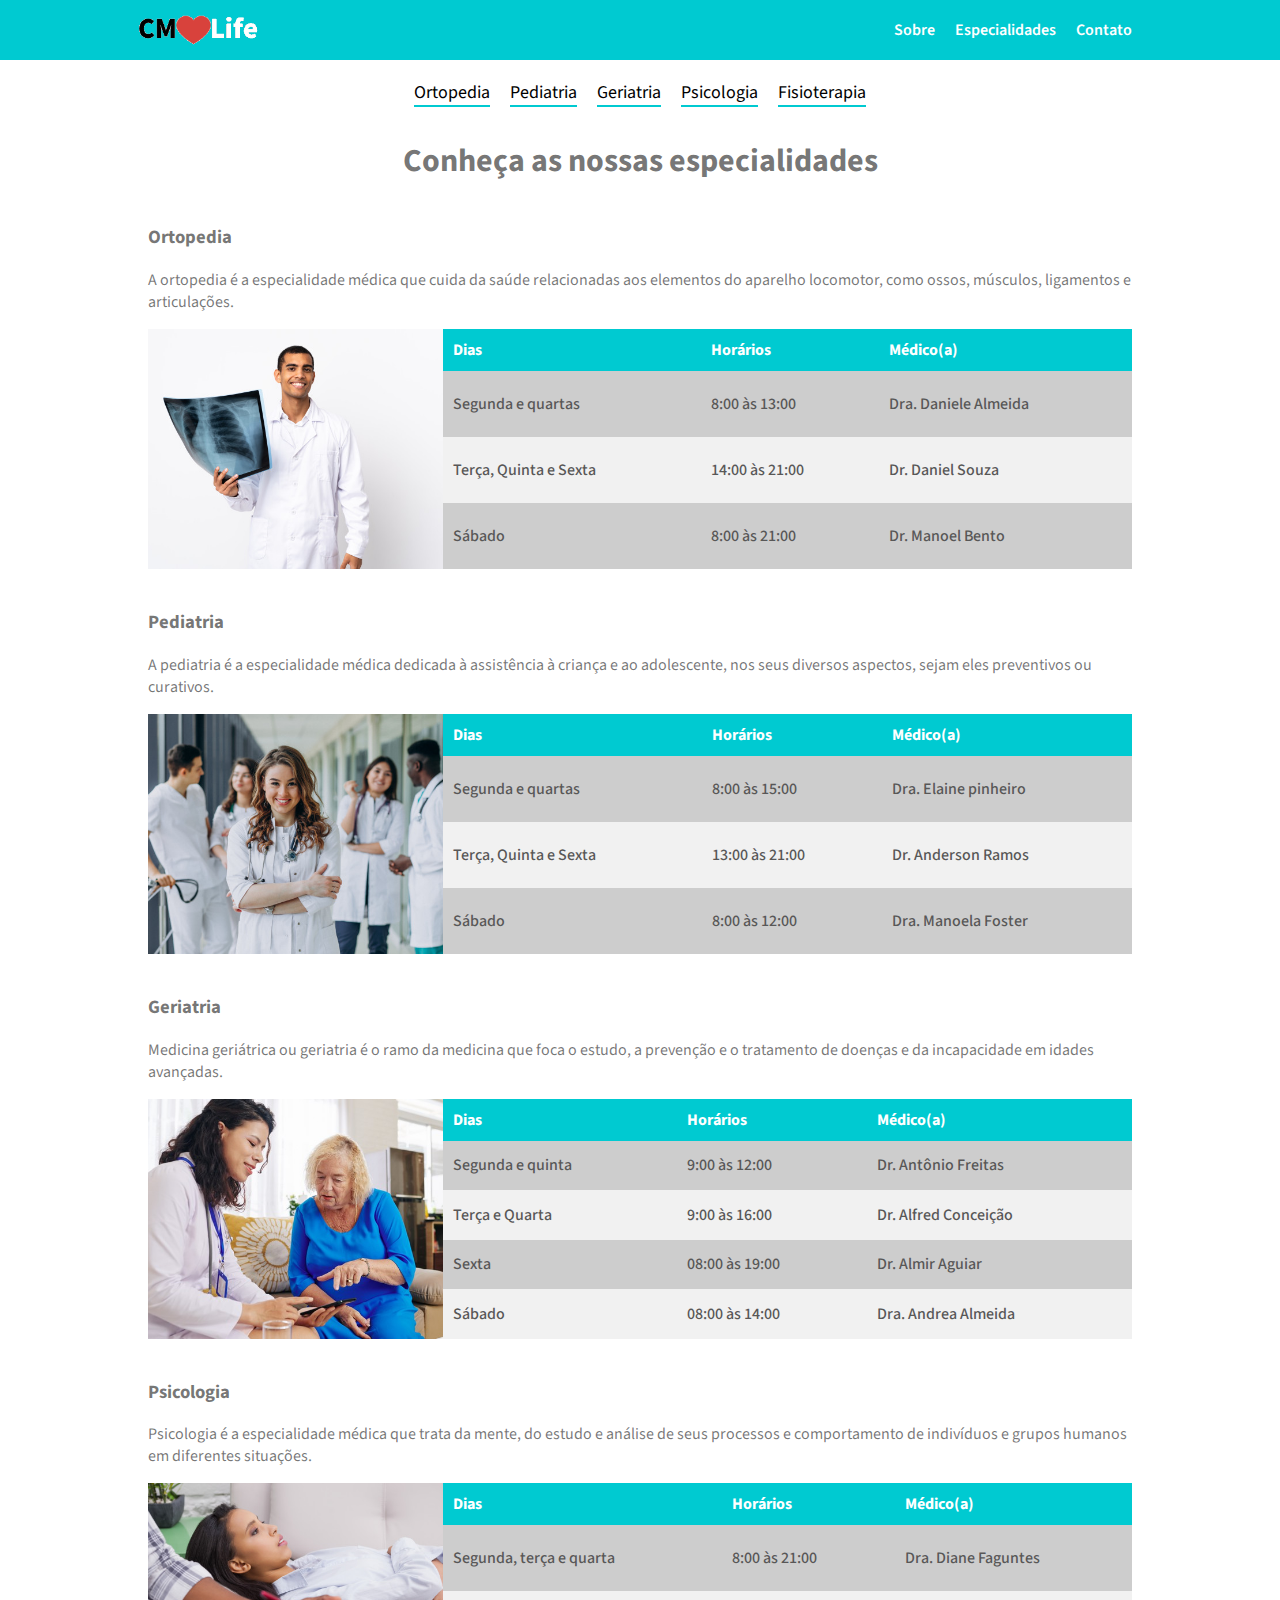
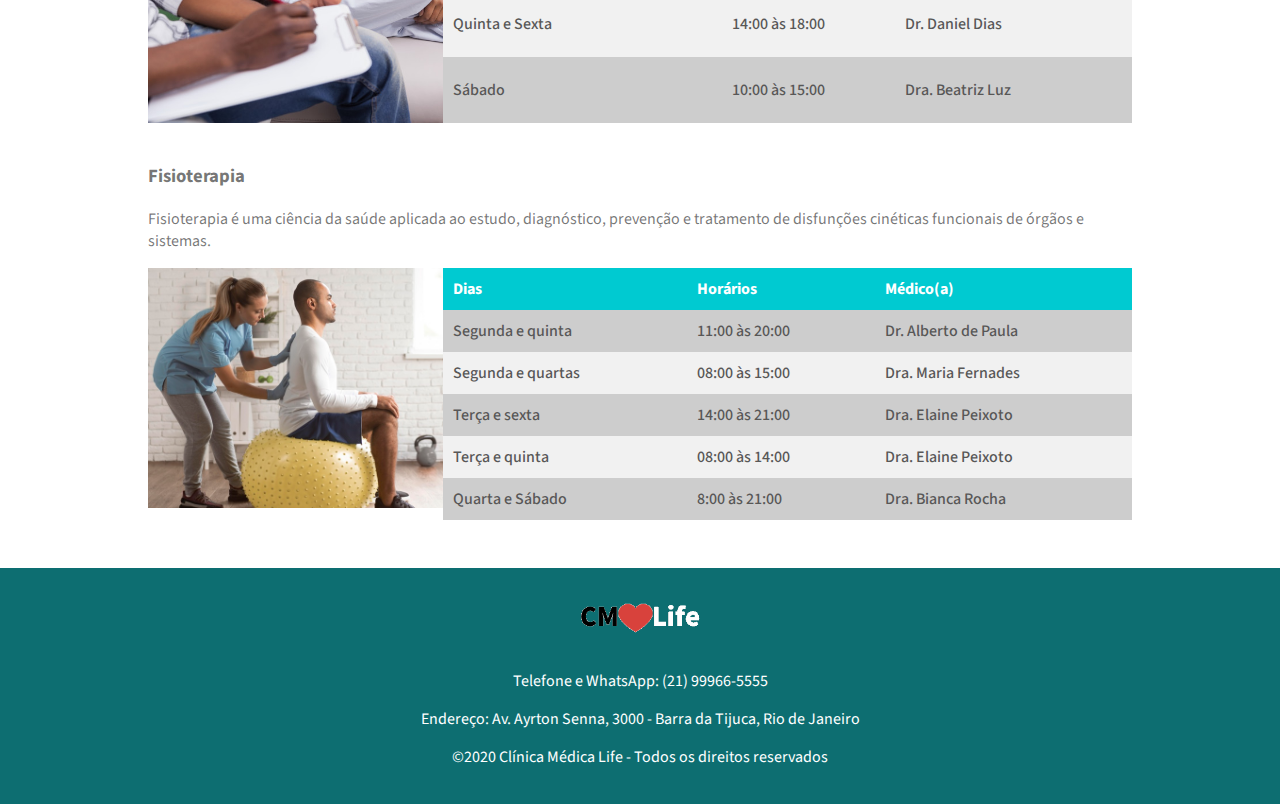
<file: clinica-medica/especialidades.html>
<!DOCTYPE html>
<html>
<head>
  <meta charset="UTF-8">
  <meta name="viewport" content="width=device-width, initial-scale=1.0">
  <link rel="stylesheet" href="css/estilo.css">
  <link rel="stylesheet" href="css/estilo-especialidades.css">
  <link href="https://fonts.googleapis.com/css2?family=Source+Sans+Pro:ital,wght@0,200;0,300;0,400;0,600;0,700;0,900;1,200;1,300;1,400;1,600;1,700;1,900&display=swap" rel="stylesheet">
  <title>CMLife - Especialidades</title>
</head>

<body>
  <header class="topo">
    <div class="container">
      <div class="topo-titulo">
        <a href="index.html">
          <img class="topo-logo" src="assets/logo.png" alt="Clínica Médica" title="Clínica Médica Life">
        </a>
      </div>

      <nav class="topo-links">
        <a href="index.html#sobre">Sobre</a>
        <a href="especialidades.html">Especialidades</a>
        <a href="index.html#contato">Contato</a>
      </nav>
    </div>
  </header>

  <main>
    <section class="conteiner-links-especialidades">
      <div class="container links-especialidades">
        <a href="#ortopedia">Ortopedia</a>
        <a href="#pediatria">Pediatria</a>
        <a href="#geriatria">Geriatria</a>
        <a href="#psicologia">Psicologia</a>
        <a href="#fisioterapia">Fisioterapia</a>
      </div>

      <h1>Conheça as nossas especialidades</h1>
    </section>

    <section id="ortopedia" class="container sessao-especialidade">
      <div class="container-titulo">
        <h3>Ortopedia</h3>
        <p>A ortopedia é a especialidade médica que cuida da saúde relacionadas aos elementos do aparelho locomotor, como ossos, músculos, ligamentos e articulações.</p>
      </div>

      <div class="box-tabela-especialista">
          <img src="assets/ortopedia.png" alt="Ortopedia" title="Ortopedia">

          <table class="tabela-especialistas">
            <thead>
              <tr>
                <th>Dias</th>
                <th>Horários</th>
                <th>Médico(a)</th>
              </tr>
            </thead>

            <tbody>
              <tr>
                <td>Segunda e quartas</td>
                <td>8:00 às 13:00</td>
                <td>Dra. Daniele Almeida</td>
              </tr>
              <tr>
                <td>Terça, Quinta e Sexta</td>
                <td>14:00 às 21:00</td>
                <td>Dr. Daniel Souza</td>
              </tr>
              <tr>
                <td>Sábado</td>
                <td>8:00 às 21:00</td>
                <td>Dr. Manoel Bento</td>
              </tr>
            </tbody>
          </table>
      </div>
    </section>

    <section id="pediatria" class="container sessao-especialidade">
      <div class="container-titulo">
        <h3>Pediatria</h3>
        <p>A pediatria é a especialidade médica dedicada à assistência à criança e ao adolescente, nos seus diversos aspectos, sejam eles preventivos ou curativos.</p>
      </div>

      <div class="box-tabela-especialista">
          <img src="assets/pediatra2.png" alt="Pediatria" title="Pediatria">
          <table class="tabela-especialistas">
            <thead>
              <tr>
                <th>Dias</th>
                <th>Horários</th>
                <th>Médico(a)</th>
              </tr>
            </thead>

            <tbody>
              <tr>
                <td>Segunda e quartas</td>
                <td>8:00 às 15:00</td>
                <td>Dra. Elaine pinheiro</td>
              </tr>
              <tr>
                <td>Terça, Quinta e Sexta</td>
                <td>13:00 às 21:00</td>
                <td>Dr. Anderson Ramos</td>
              </tr>
              <tr>
                <td>Sábado</td>
                <td>8:00 às 12:00</td>
                <td>Dra. Manoela Foster</td>
              </tr>
            </tbody>
          </table>
      </div>
    </section>

    <section id="geriatria" class="container sessao-especialidade">
      <div class="container-titulo">
        <h3>Geriatria</h3>
        <p>Medicina geriátrica ou geriatria é o ramo da medicina que foca o estudo, a prevenção e o tratamento de doenças e da incapacidade em idades avançadas.</p>
      </div>

      <div class="box-tabela-especialista">
        <img src="assets/geriatra.png" alt="Geriatria" title="Geriatria">

        <table class="tabela-especialistas">
          <thead>
            <tr>
              <th>Dias</th>
              <th>Horários</th>
              <th>Médico(a)</th>
            </tr>
          </thead>

          <tbody>
            <tr>
              <td>Segunda e quinta</td>
              <td>9:00 às 12:00</td>
              <td>Dr. Antônio Freitas</td>
            </tr>
            <tr>
              <td>Terça e Quarta</td>
              <td>9:00 às 16:00</td>
              <td>Dr. Alfred Conceição</td>
            </tr>
            <tr>
              <td>Sexta</td>
              <td>08:00 às 19:00</td>
              <td>Dr. Almir Aguiar</td>
            </tr>
            <tr>
              <td>Sábado</td>
              <td>08:00 às 14:00</td>
              <td>Dra. Andrea Almeida</td>
            </tr>
          </tbody>
        </table>
      </div>
    </section>

    <section id="psicologia" class="container sessao-especialidade">
      <div class="container-titulo">
        <h3>Psicologia</h3>
        <p>Psicologia é a especialidade médica que trata da mente, do estudo e análise de seus processos e comportamento de indivíduos e grupos humanos em diferentes situações.</p>
      </div>

      <div class="box-tabela-especialista">
          <img src="assets/psicologo.png" alt="Psicologia" title="Psicologia">
          <table class="tabela-especialistas">
            <thead>
              <tr>
                <th>Dias</th>
                <th>Horários</th>
                <th>Médico(a)</th>
              </tr>
            </thead>

            <tbody>
              <tr>
                <td>Segunda, terça e quarta</td>
                <td>8:00 às 21:00</td>
                <td>Dra. Diane Faguntes</td>
              </tr>
              <tr>
                <td>Quinta e Sexta</td>
                <td>14:00 às 18:00</td>
                <td>Dr. Daniel Dias</td>
              </tr>
              <tr>
                <td>Sábado</td>
                <td>10:00 às 15:00</td>
                <td>Dra. Beatriz Luz</td>
              </tr>
            </tbody>
          </table>
      </div>
    </section>

    <section id="fisioterapia" class="container sessao-especialidade">
      <div class="container-titulo">
        <h3>Fisioterapia</h3>
        <p>Fisioterapia é uma ciência da saúde aplicada ao estudo, diagnóstico, prevenção e tratamento de disfunções cinéticas funcionais de órgãos e sistemas.</p>
      </div>

      <div class="box-tabela-especialista">
          <img src="assets/fisioterapia.png" alt="Fisioterapia" title="Fisioterapia">
          <table class="tabela-especialistas">
            <thead>
              <tr>
                <th>Dias</th>
                <th>Horários</th>
                <th>Médico(a)</th>
              </tr>
            </thead>

            <tbody>
              <tr>
                <td>Segunda e quinta</td>
                <td>11:00 às 20:00</td>
                <td>Dr. Alberto de Paula</td>
              </tr>
              <tr>
                <td>Segunda e quartas</td>
                <td>08:00 às 15:00</td>
                <td>Dra. Maria Fernades</td>
              </tr>
              <tr>
                <td>Terça e sexta</td>
                <td>14:00 às 21:00</td>
                <td>Dra. Elaine Peixoto</td>
              </tr>
              <tr>
                <td>Terça e quinta</td>
                <td>08:00 às 14:00</td>
                <td>Dra. Elaine Peixoto</td>
              </tr>
              <tr>
                <td>Quarta e Sábado</td>
                <td>8:00 às 21:00</td>
                <td>Dra. Bianca Rocha</td>
              </tr>
            </tbody>

          </table>
      </div>
    </section>
  </main>

  <footer>
    <div class="container">
      <img class="topo-logo" src="assets/logo.png" alt="Clínica Médica" title="Clínica Médica Life">

      <p>
        Telefone e WhatsApp: (21) 99966-5555
      </p>

      <p>
        Endereço: Av. Ayrton Senna, 3000 - Barra da Tijuca, Rio de Janeiro
      </p>

      <p>
        ©2020 Clínica Médica Life  - Todos os direitos reservados
      </p>
    </div>
  </footer>
</body>
</html>
</file>
<file: clinica-medica/css/estilo.css>
/* Estilos Gerais */
* {
    box-sizing: border-box;
    scroll-behavior: smooth;
  }
  
  body {
    margin: 0;
    padding: 0;
    background-color: #fff;
    font-family: 'Source Sans Pro', sans-serif;
    
  }
  
  main {
    color: #0000008c;
    margin-bottom: 60px;
  }
  
  .container {
    max-width: 1024px;
    margin: 0 auto;
  }
  
  .container-conteudo {
    max-width: 600px;
    margin: 0 auto;
    text-align: center;
  }
  
  .container-conteudo h2, .container-conteudo h3 {
    margin:0;
  }
  
  /* Início CSS Topo */
  .topo {
    background-color: #00cad1;
    width: 100%;
  }
  .topo .container {
    display: flex;
    align-items: center;
    justify-content: space-between;
    width: 100%;
    min-height: 60px;
    padding: 0 10px;
    margin: 0 auto;
  }
  
  .topo-titulo {
    font-weight: 600;
    font-size: 28px;
    color: #fff;
    display: flex;
    justify-content: center;
    align-items: center;
  }
  .topo-titulo a {
    display: flex;
  }
  
  .topo-logo {
    height: 60px;
  }
  
  .topo-links{
    display: flex;
  }
  
  .topo-links a {
    padding: 10px;
    text-decoration: none;
    color: #fff;
    font-weight: 600;
  }
  
  .topo-links a:hover {
    color: #004b4c;
  }
  
  @media (max-width: 425px) {
    .topo .container { flex-direction: column; }
    .topo-titulo { margin: 10px 0; }
    .topo-links { width: 100%; border-top: 1px solid #009fa5; justify-content: space-around;}
  }
  /* Fim CSS Topo */
  
  
  /* Início CSS Rodapé */
  footer {
    background-color: #0d6e71;
    color: #fff;
    padding: 20px;
  }
  
  footer .container {
    text-align: center;
  }
  /* Fim CSS Rodapé */
  
  
  #sobre,
  #especialidades,
  #contato {
    padding: 40px 20px 0;
  }
  
  .box-visao-geral {
    position: relative;
    background-image: url('../assets/recepcao.png');
    background-repeat: no-repeat;
    background-size: cover;
    background-attachment: fixed;
    width: 100%;
    height: 500px;
  }
  
  .box-visao-geral-titulo{
    height: 100%;
    color: #fff;
    padding: 10px;
    display: flex;
    align-items: center;
  }
  
  .box-visao-geral h1 {
    font-weight: 500;
    text-transform: uppercase;
    font-size: 38px;
    margin: 0;
  }
  
  .box-sobre {
    display: flex;
    justify-content: center;
    align-items: center;
  }
  
  .box-sobre h3 {
    font-weight: 500;
    text-transform: uppercase;
  }
  
  .box-sobre img {
    height: 250px;
  }
  
  .box-especialidades {
    display: flex;
    flex-wrap: wrap;
  }
  
  .box-especialidade{
    border-radius: 3px;
    box-shadow: 0px 1px 10px rgb(0 0 0 / 50%);
    margin: 20px;
    width: calc(100% / 3 - 40px);
  }
  
  .box-especialidade img {
    width: 100%;
  }
  
  .box-especialidade figcaption {
    text-align: center;
    padding: 10px;
    text-transform: uppercase;
  }
  
  .box-link-horarios {
    text-align: center;
    margin-top: 20px;
  }
  
  .link-horarios {
    background-color: #00cad1;
    color: #fff;
    font-weight: 600;
    text-transform: uppercase;
    padding: 10px 20px;
    text-decoration: none;
  }
  
  @media (max-width: 1024px) {
    .box-visao-geral { height: 400px;}
  }
  
  @media (max-width: 768px) {
    .box-visao-geral { height: 300px;}
    .box-sobre img { display: none;}
    .box-especialidades {justify-content: center;}
    .box-especialidade {
      width: calc(100% / 2 - 40px);
    }
  }
  
  @media (max-width: 425px) {
    .box-visao-geral { height: 200px;}
    .box-visao-geral h1 { font-size: 28px;}
    .box-especialidade {
      width: 100%;
    }
  }
</file>
<file: clinica-medica/css/estilo-especialidades.css>
.sessao-especialidade {
    margin-top: 40px;
  }
  
  .container-titulo {
    padding: 0 20px;
  }
  
  .conteiner-links-especialidades {
    padding: 0 20px;
    text-align: center;
  }
  
  .links-especialidades {
    display: flex;
    justify-content: center;
    flex-wrap: wrap;
    margin-top: 20px;
    text-align: center;
  }
  
  .links-especialidades a {
    text-decoration: none;
    color: #000;
    border-bottom: 2px solid #00cad1;
    margin: 0 10px 10px;
    font-size: 18px;
  }
  
  .links-especialidades a:hover {
    color: #0d6e71;
  }
  
  .box-tabela-especialista {
    display: flex;
    height: 240px;
    padding: 0 20px;
  }
  
  .box-tabela-especialista img {
    width: 30%;
    height: 100%;
    object-fit: cover;
  }
  
  .tabela-especialistas {
    border-spacing: 0;
    text-align: left;
    width: 70%;
    height: 100%;
  }
  
  .tabela-especialistas thead tr {
    background-color: #00cad1;
    color: #fff;
  }
  
  .tabela-especialistas tr {
    background-color: #f1f1f1;
    color: #585757;
    font-weight: 500;
  }
  
  .tabela-especialistas tbody tr:nth-of-type(2n+1) {
    background-color: #cdcdcd;
    border: 1px solid #f1f1f1;
  }
  
  .tabela-especialistas th, .tabela-especialistas td  {
    padding: 10px;
  }
  
  @media (max-width: 768px) {
    .box-tabela-especialista img {
      display: none;
    }
  
    .tabela-especialistas {
      width: 100%;
    }
  
    .box-tabela-especialista {
      height: auto;
      justify-content: center;
    }
  }
  
  @media ( max-width: 425px) {
    .box-tabela-especialista {
      padding: 0;
    }
  }
</file>
